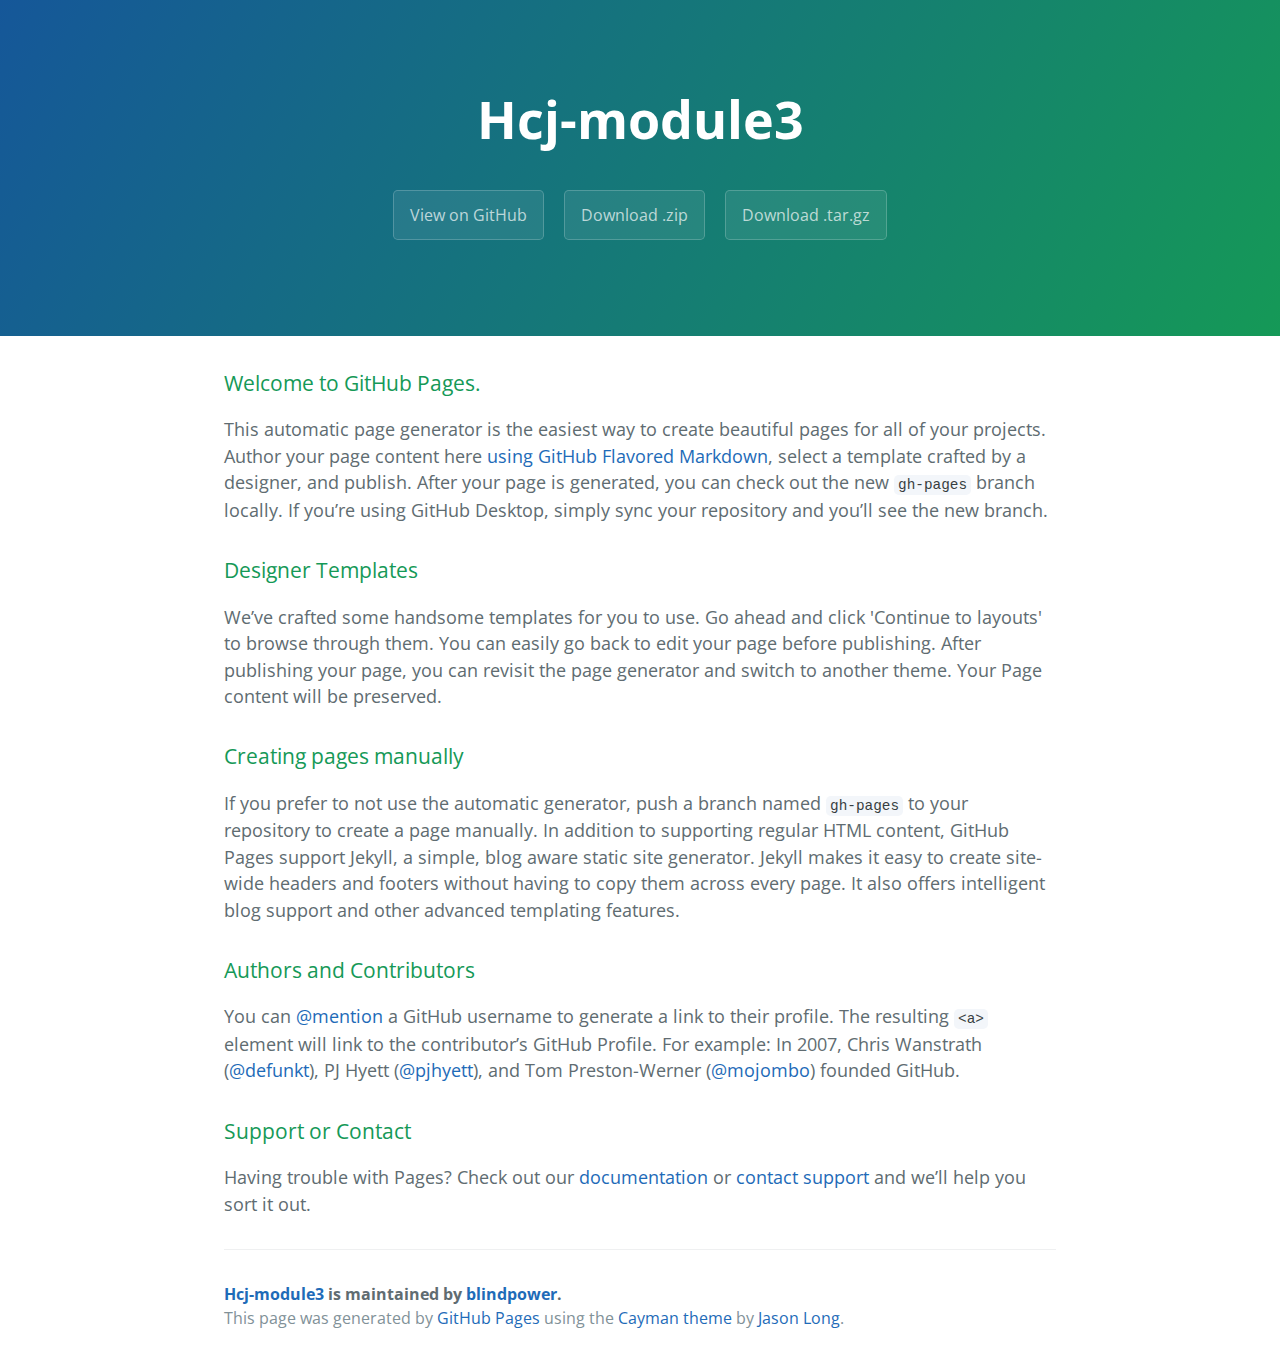
<file: index.html>
<!DOCTYPE html>
<html lang="en-us">
  <head>
    <meta charset="UTF-8">
    <title>Hcj-module3 by blindpower</title>
    <meta name="viewport" content="width=device-width, initial-scale=1">
    <link rel="stylesheet" type="text/css" href="stylesheets/normalize.css" media="screen">
    <link href='https://fonts.googleapis.com/css?family=Open+Sans:400,700' rel='stylesheet' type='text/css'>
    <link rel="stylesheet" type="text/css" href="stylesheets/stylesheet.css" media="screen">
    <link rel="stylesheet" type="text/css" href="stylesheets/github-light.css" media="screen">
  </head>
  <body>
    <section class="page-header">
      <h1 class="project-name">Hcj-module3</h1>
      <h2 class="project-tagline"></h2>
      <a href="https://github.com/blindpower/hcj-module3" class="btn">View on GitHub</a>
      <a href="https://github.com/blindpower/hcj-module3/zipball/master" class="btn">Download .zip</a>
      <a href="https://github.com/blindpower/hcj-module3/tarball/master" class="btn">Download .tar.gz</a>
    </section>

    <section class="main-content">
      <h3>
<a id="welcome-to-github-pages" class="anchor" href="#welcome-to-github-pages" aria-hidden="true"><span aria-hidden="true" class="octicon octicon-link"></span></a>Welcome to GitHub Pages.</h3>

<p>This automatic page generator is the easiest way to create beautiful pages for all of your projects. Author your page content here <a href="https://guides.github.com/features/mastering-markdown/">using GitHub Flavored Markdown</a>, select a template crafted by a designer, and publish. After your page is generated, you can check out the new <code>gh-pages</code> branch locally. If you’re using GitHub Desktop, simply sync your repository and you’ll see the new branch.</p>

<h3>
<a id="designer-templates" class="anchor" href="#designer-templates" aria-hidden="true"><span aria-hidden="true" class="octicon octicon-link"></span></a>Designer Templates</h3>

<p>We’ve crafted some handsome templates for you to use. Go ahead and click 'Continue to layouts' to browse through them. You can easily go back to edit your page before publishing. After publishing your page, you can revisit the page generator and switch to another theme. Your Page content will be preserved.</p>

<h3>
<a id="creating-pages-manually" class="anchor" href="#creating-pages-manually" aria-hidden="true"><span aria-hidden="true" class="octicon octicon-link"></span></a>Creating pages manually</h3>

<p>If you prefer to not use the automatic generator, push a branch named <code>gh-pages</code> to your repository to create a page manually. In addition to supporting regular HTML content, GitHub Pages support Jekyll, a simple, blog aware static site generator. Jekyll makes it easy to create site-wide headers and footers without having to copy them across every page. It also offers intelligent blog support and other advanced templating features.</p>

<h3>
<a id="authors-and-contributors" class="anchor" href="#authors-and-contributors" aria-hidden="true"><span aria-hidden="true" class="octicon octicon-link"></span></a>Authors and Contributors</h3>

<p>You can <a href="https://help.github.com/articles/basic-writing-and-formatting-syntax/#mentioning-users-and-teams" class="user-mention">@mention</a> a GitHub username to generate a link to their profile. The resulting <code>&lt;a&gt;</code> element will link to the contributor’s GitHub Profile. For example: In 2007, Chris Wanstrath (<a href="https://github.com/defunkt" class="user-mention">@defunkt</a>), PJ Hyett (<a href="https://github.com/pjhyett" class="user-mention">@pjhyett</a>), and Tom Preston-Werner (<a href="https://github.com/mojombo" class="user-mention">@mojombo</a>) founded GitHub.</p>

<h3>
<a id="support-or-contact" class="anchor" href="#support-or-contact" aria-hidden="true"><span aria-hidden="true" class="octicon octicon-link"></span></a>Support or Contact</h3>

<p>Having trouble with Pages? Check out our <a href="https://help.github.com/pages">documentation</a> or <a href="https://github.com/contact">contact support</a> and we’ll help you sort it out.</p>

      <footer class="site-footer">
        <span class="site-footer-owner"><a href="https://github.com/blindpower/hcj-module3">Hcj-module3</a> is maintained by <a href="https://github.com/blindpower">blindpower</a>.</span>

        <span class="site-footer-credits">This page was generated by <a href="https://pages.github.com">GitHub Pages</a> using the <a href="https://github.com/jasonlong/cayman-theme">Cayman theme</a> by <a href="https://twitter.com/jasonlong">Jason Long</a>.</span>
      </footer>

    </section>

  
  </body>
</html>
</file>
<file: stylesheets/stylesheet.css>
* {
  box-sizing: border-box; }

body {
  padding: 0;
  margin: 0;
  font-family: "Open Sans", "Helvetica Neue", Helvetica, Arial, sans-serif;
  font-size: 16px;
  line-height: 1.5;
  color: #606c71; }

a {
  color: #1e6bb8;
  text-decoration: none; }
  a:hover {
    text-decoration: underline; }

.btn {
  display: inline-block;
  margin-bottom: 1rem;
  color: rgba(255, 255, 255, 0.7);
  background-color: rgba(255, 255, 255, 0.08);
  border-color: rgba(255, 255, 255, 0.2);
  border-style: solid;
  border-width: 1px;
  border-radius: 0.3rem;
  transition: color 0.2s, background-color 0.2s, border-color 0.2s; }
  .btn + .btn {
    margin-left: 1rem; }

.btn:hover {
  color: rgba(255, 255, 255, 0.8);
  text-decoration: none;
  background-color: rgba(255, 255, 255, 0.2);
  border-color: rgba(255, 255, 255, 0.3); }

@media screen and (min-width: 64em) {
  .btn {
    padding: 0.75rem 1rem; } }

@media screen and (min-width: 42em) and (max-width: 64em) {
  .btn {
    padding: 0.6rem 0.9rem;
    font-size: 0.9rem; } }

@media screen and (max-width: 42em) {
  .btn {
    display: block;
    width: 100%;
    padding: 0.75rem;
    font-size: 0.9rem; }
    .btn + .btn {
      margin-top: 1rem;
      margin-left: 0; } }

.page-header {
  color: #fff;
  text-align: center;
  background-color: #159957;
  background-image: linear-gradient(120deg, #155799, #159957); }

@media screen and (min-width: 64em) {
  .page-header {
    padding: 5rem 6rem; } }

@media screen and (min-width: 42em) and (max-width: 64em) {
  .page-header {
    padding: 3rem 4rem; } }

@media screen and (max-width: 42em) {
  .page-header {
    padding: 2rem 1rem; } }

.project-name {
  margin-top: 0;
  margin-bottom: 0.1rem; }

@media screen and (min-width: 64em) {
  .project-name {
    font-size: 3.25rem; } }

@media screen and (min-width: 42em) and (max-width: 64em) {
  .project-name {
    font-size: 2.25rem; } }

@media screen and (max-width: 42em) {
  .project-name {
    font-size: 1.75rem; } }

.project-tagline {
  margin-bottom: 2rem;
  font-weight: normal;
  opacity: 0.7; }

@media screen and (min-width: 64em) {
  .project-tagline {
    font-size: 1.25rem; } }

@media screen and (min-width: 42em) and (max-width: 64em) {
  .project-tagline {
    font-size: 1.15rem; } }

@media screen and (max-width: 42em) {
  .project-tagline {
    font-size: 1rem; } }

.main-content :first-child {
  margin-top: 0; }
.main-content img {
  max-width: 100%; }
.main-content h1, .main-content h2, .main-content h3, .main-content h4, .main-content h5, .main-content h6 {
  margin-top: 2rem;
  margin-bottom: 1rem;
  font-weight: normal;
  color: #159957; }
.main-content p {
  margin-bottom: 1em; }
.main-content code {
  padding: 2px 4px;
  font-family: Consolas, "Liberation Mono", Menlo, Courier, monospace;
  font-size: 0.9rem;
  color: #383e41;
  background-color: #f3f6fa;
  border-radius: 0.3rem; }
.main-content pre {
  padding: 0.8rem;
  margin-top: 0;
  margin-bottom: 1rem;
  font: 1rem Consolas, "Liberation Mono", Menlo, Courier, monospace;
  color: #567482;
  word-wrap: normal;
  background-color: #f3f6fa;
  border: solid 1px #dce6f0;
  border-radius: 0.3rem; }
  .main-content pre > code {
    padding: 0;
    margin: 0;
    font-size: 0.9rem;
    color: #567482;
    word-break: normal;
    white-space: pre;
    background: transparent;
    border: 0; }
.main-content .highlight {
  margin-bottom: 1rem; }
  .main-content .highlight pre {
    margin-bottom: 0;
    word-break: normal; }
.main-content .highlight pre, .main-content pre {
  padding: 0.8rem;
  overflow: auto;
  font-size: 0.9rem;
  line-height: 1.45;
  border-radius: 0.3rem; }
.main-content pre code, .main-content pre tt {
  display: inline;
  max-width: initial;
  padding: 0;
  margin: 0;
  overflow: initial;
  line-height: inherit;
  word-wrap: normal;
  background-color: transparent;
  border: 0; }
  .main-content pre code:before, .main-content pre code:after, .main-content pre tt:before, .main-content pre tt:after {
    content: normal; }
.main-content ul, .main-content ol {
  margin-top: 0; }
.main-content blockquote {
  padding: 0 1rem;
  margin-left: 0;
  color: #819198;
  border-left: 0.3rem solid #dce6f0; }
  .main-content blockquote > :first-child {
    margin-top: 0; }
  .main-content blockquote > :last-child {
    margin-bottom: 0; }
.main-content table {
  display: block;
  width: 100%;
  overflow: auto;
  word-break: normal;
  word-break: keep-all; }
  .main-content table th {
    font-weight: bold; }
  .main-content table th, .main-content table td {
    padding: 0.5rem 1rem;
    border: 1px solid #e9ebec; }
.main-content dl {
  padding: 0; }
  .main-content dl dt {
    padding: 0;
    margin-top: 1rem;
    font-size: 1rem;
    font-weight: bold; }
  .main-content dl dd {
    padding: 0;
    margin-bottom: 1rem; }
.main-content hr {
  height: 2px;
  padding: 0;
  margin: 1rem 0;
  background-color: #eff0f1;
  border: 0; }

@media screen and (min-width: 64em) {
  .main-content {
    max-width: 64rem;
    padding: 2rem 6rem;
    margin: 0 auto;
    font-size: 1.1rem; } }

@media screen and (min-width: 42em) and (max-width: 64em) {
  .main-content {
    padding: 2rem 4rem;
    font-size: 1.1rem; } }

@media screen and (max-width: 42em) {
  .main-content {
    padding: 2rem 1rem;
    font-size: 1rem; } }

.site-footer {
  padding-top: 2rem;
  margin-top: 2rem;
  border-top: solid 1px #eff0f1; }

.site-footer-owner {
  display: block;
  font-weight: bold; }

.site-footer-credits {
  color: #819198; }

@media screen and (min-width: 64em) {
  .site-footer {
    font-size: 1rem; } }

@media screen and (min-width: 42em) and (max-width: 64em) {
  .site-footer {
    font-size: 1rem; } }

@media screen and (max-width: 42em) {
  .site-footer {
    font-size: 0.9rem; } }
</file>
<file: stylesheets/github-light.css>
/*
   Copyright 2014 GitHub Inc.

   Licensed under the Apache License, Version 2.0 (the "License");
   you may not use this file except in compliance with the License.
   You may obtain a copy of the License at

       http://www.apache.org/licenses/LICENSE-2.0

   Unless required by applicable law or agreed to in writing, software
   distributed under the License is distributed on an "AS IS" BASIS,
   WITHOUT WARRANTIES OR CONDITIONS OF ANY KIND, either express or implied.
   See the License for the specific language governing permissions and
   limitations under the License.

*/

.pl-c /* comment */ {
  color: #969896;
}

.pl-c1      /* constant, markup.raw, meta.diff.header, meta.module-reference, meta.property-name, support, support.constant, support.variable, variable.other.constant */,
.pl-s .pl-v /* string variable */ {
  color: #0086b3;
}

.pl-e  /* entity */,
.pl-en /* entity.name */ {
  color: #795da3;
}

.pl-s .pl-s1 /* string source */,
.pl-smi      /* storage.modifier.import, storage.modifier.package, storage.type.java, variable.other, variable.parameter.function */ {
  color: #333;
}

.pl-ent /* entity.name.tag */ {
  color: #63a35c;
}

.pl-k /* keyword, storage, storage.type */ {
  color: #a71d5d;
}

.pl-pds              /* punctuation.definition.string, string.regexp.character-class */,
.pl-s                /* string */,
.pl-s .pl-pse .pl-s1 /* string punctuation.section.embedded source */,
.pl-sr               /* string.regexp */,
.pl-sr .pl-cce       /* string.regexp constant.character.escape */,
.pl-sr .pl-sra       /* string.regexp string.regexp.arbitrary-repitition */,
.pl-sr .pl-sre       /* string.regexp source.ruby.embedded */ {
  color: #183691;
}

.pl-v /* variable */ {
  color: #ed6a43;
}

.pl-id /* invalid.deprecated */ {
  color: #b52a1d;
}

.pl-ii /* invalid.illegal */ {
  background-color: #b52a1d;
  color: #f8f8f8;
}

.pl-sr .pl-cce /* string.regexp constant.character.escape */ {
  color: #63a35c;
  font-weight: bold;
}

.pl-ml /* markup.list */ {
  color: #693a17;
}

.pl-mh        /* markup.heading */,
.pl-mh .pl-en /* markup.heading entity.name */,
.pl-ms        /* meta.separator */ {
  color: #1d3e81;
  font-weight: bold;
}

.pl-mq /* markup.quote */ {
  color: #008080;
}

.pl-mi /* markup.italic */ {
  color: #333;
  font-style: italic;
}

.pl-mb /* markup.bold */ {
  color: #333;
  font-weight: bold;
}

.pl-md /* markup.deleted, meta.diff.header.from-file */ {
  background-color: #ffecec;
  color: #bd2c00;
}

.pl-mi1 /* markup.inserted, meta.diff.header.to-file */ {
  background-color: #eaffea;
  color: #55a532;
}

.pl-mdr /* meta.diff.range */ {
  color: #795da3;
  font-weight: bold;
}

.pl-mo /* meta.output */ {
  color: #1d3e81;
}
</file>
